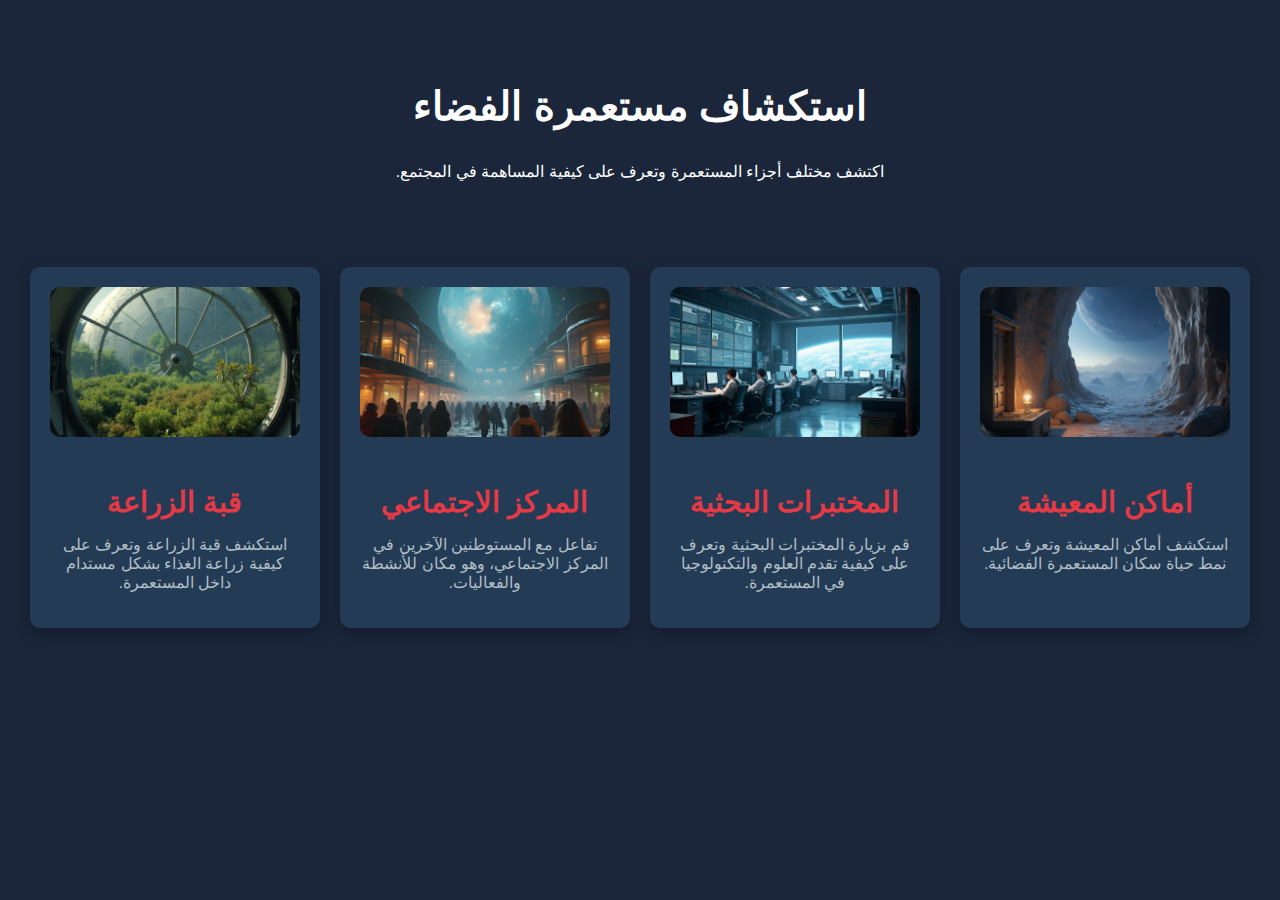
<file: colony_exploration_page.html>
<!DOCTYPE html>
<html lang="ar">
<head>
    <meta charset="UTF-8">
    <meta name="viewport" content="width=device-width, initial-scale=1.0">
    <title>مستعمرة الفضاء الافتراضية - استكشاف المستعمرة</title>
    <link rel="stylesheet" href="styles.css">
    <style>
        /* Colony Exploration Page Styles */
        body {
            margin: 0;
            font-family: Arial, sans-serif;
            background: #1b263b;
            color: #ffffff;
            direction: rtl;
        }
        .exploration-container {
            display: flex;
            flex-direction: column;
            align-items: center;
            padding: 50px;
        }
        .exploration-header {
            text-align: center;
            margin-bottom: 40px;
        }
        .exploration-header h2 {
            font-size: 2.5rem;
        }
        .exploration-grid {
            display: grid;
            grid-template-columns: repeat(auto-fit, minmax(250px, 1fr));
            gap: 60px;
            margin-top: 20px;
            justify-items: center;
            width: 100%;
            max-width: 1200px;
        }
        .exploration-area {
            background-color: #243b55;
            padding: 20px;
            margin: 10px;
            border-radius: 10px;
            box-shadow: 0 5px 15px rgba(0, 0, 0, 0.3);
            transition: transform 0.3s ease-in-out;
            text-align: center;
            cursor: pointer;
            width: 100%;
            max-width: 300px;
        }
        .exploration-area:hover {
            transform: translateY(-10px);
        }
        .exploration-area img {
            width: 100%;
            height: 150px;
            object-fit: cover;
            border-radius: 10px;
            margin-bottom: 15px;
        }
        .exploration-area h3 {
            font-size: 1.8rem;
            color: #e63946;
            margin-bottom: 10px;
        }
        .exploration-area p {
            font-size: 1rem;
            color: #b0bec5;
        }
    </style>
</head>
<body>
    <!-- Colony Exploration Page -->
    <div class="exploration-container">
        <div class="exploration-header">
            <h2>استكشاف مستعمرة الفضاء</h2>
            <p>اكتشف مختلف أجزاء المستعمرة وتعرف على كيفية المساهمة في المجتمع.</p>
        </div>
        <div class="exploration-grid">
            <!-- Living Quarters Area -->
            <div class="exploration-area" onclick="exploreArea('أماكن المعيشة')">
                <img src="assets/living_quarters.png" alt="أماكن المعيشة">
                <h3>أماكن المعيشة</h3>
                <p>استكشف أماكن المعيشة وتعرف على نمط حياة سكان المستعمرة الفضائية.</p>
            </div>
            <!-- Research Lab Area -->
            <div class="exploration-area" onclick="exploreArea('المختبرات البحثية')">
                <img src="assets/research_lab.png" alt="المختبرات البحثية">
                <h3>المختبرات البحثية</h3>
                <p>قم بزيارة المختبرات البحثية وتعرف على كيفية تقدم العلوم والتكنولوجيا في المستعمرة.</p>
            </div>
            <!-- Community Hub Area -->
            <div class="exploration-area" onclick="exploreArea('المركز الاجتماعي')">
                <img src="assets/community_hub.png" alt="المركز الاجتماعي">
                <h3>المركز الاجتماعي</h3>
                <p>تفاعل مع المستوطنين الآخرين في المركز الاجتماعي، وهو مكان للأنشطة والفعاليات.</p>
            </div>
            <!-- Agriculture Dome Area -->
            <div class="exploration-area" onclick="exploreArea('قبة الزراعة')">
                <img src="assets/agriculture_dome.png" alt="قبة الزراعة">
                <h3>قبة الزراعة</h3>
                <p>استكشف قبة الزراعة وتعرف على كيفية زراعة الغذاء بشكل مستدام داخل المستعمرة.</p>
            </div>
        </div>
    </div>

    <script>
        function exploreArea(areaName) {
            alert(`مرحبًا بك في ${areaName}! هذه المنطقة قيد التطوير، ترقب المزيد من التحديثات.`);
        }
    </script>
</body>
</html>
</file>
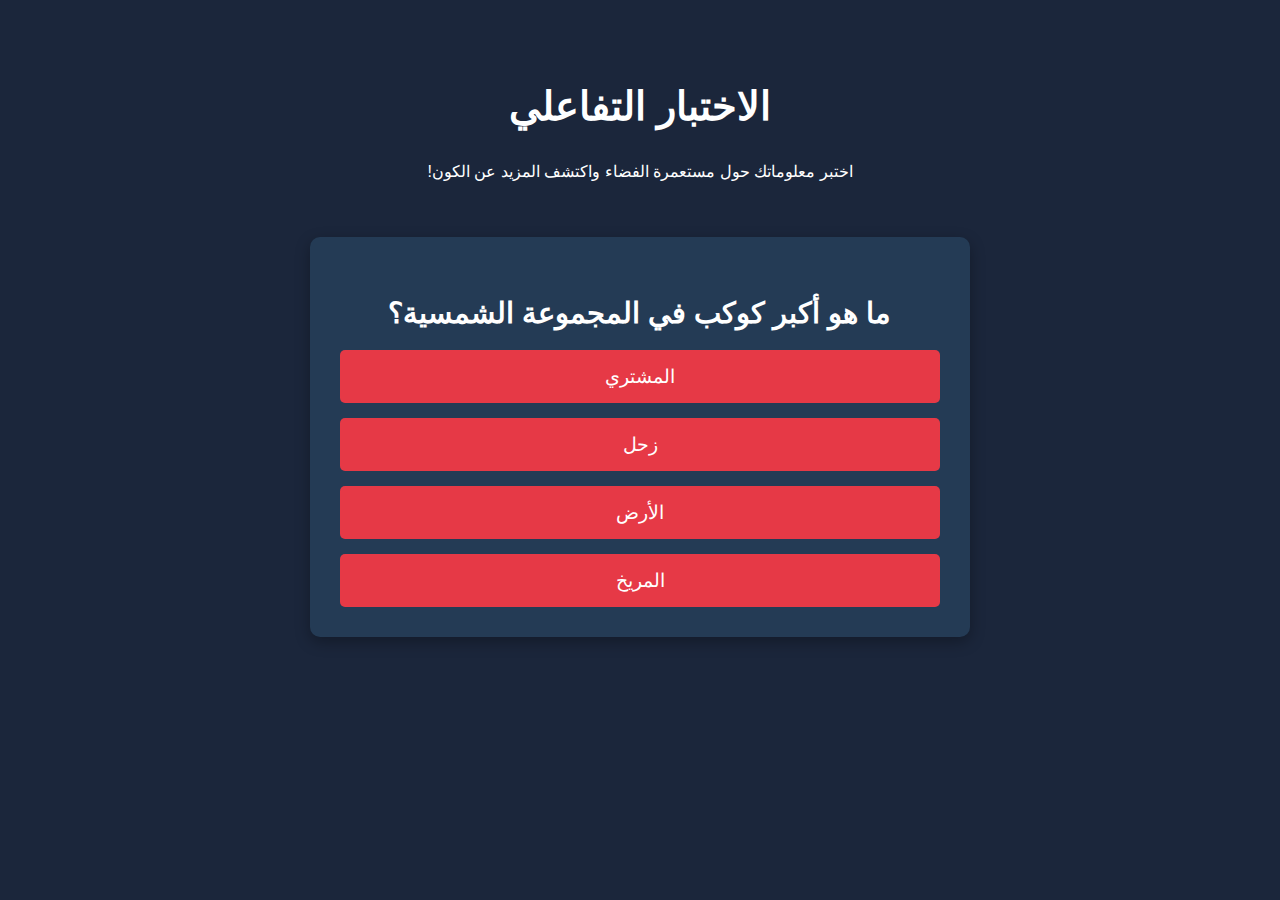
<file: Interactive_Quiz.html>
<!DOCTYPE html>
<html lang="ar">
<head>
    <meta charset="UTF-8">
    <meta name="viewport" content="width=device-width, initial-scale=1.0">
    <title>مستعمرة الفضاء الافتراضية - الاختبار التفاعلي</title>
    <link rel="stylesheet" href="styles.css">
    <style>
        /* Interactive Quiz Page Styles */
        body {
            margin: 0;
            font-family: Arial, sans-serif;
            background: #1b263b;
            color: #ffffff;
            direction: rtl;
        }
        .quiz-container {
            display: flex;
            flex-direction: column;
            align-items: center;
            padding: 50px;
        }
        .quiz-header {
            text-align: center;
            margin-bottom: 40px;
        }
        .quiz-header h2 {
            font-size: 2.5rem;
        }
        .question-box {
            background-color: #243b55;
            padding: 30px;
            border-radius: 10px;
            box-shadow: 0 5px 15px rgba(0, 0, 0, 0.3);
            text-align: center;
            max-width: 600px;
            width: 100%;
            margin-bottom: 30px;
        }
        .question-box h3 {
            font-size: 1.8rem;
            margin-bottom: 20px;
        }
        .options {
            display: flex;
            flex-direction: column;
            gap: 15px;
        }
        .options button {
            padding: 15px;
            background-color: #e63946;
            color: #ffffff;
            border: none;
            border-radius: 5px;
            font-size: 1.2rem;
            cursor: pointer;
            transition: background-color 0.3s;
        }
        .options button:hover {
            background-color: #d62839;
        }
    </style>
</head>
<body>
    <!-- Interactive Quiz Page -->
    <div class="quiz-container">
        <div class="quiz-header">
            <h2>الاختبار التفاعلي</h2>
            <p>اختبر معلوماتك حول مستعمرة الفضاء واكتشف المزيد عن الكون!</p>
        </div>
        <div class="question-box" id="questionBox">
            <h3 id="questionText">ما هو أكبر كوكب في المجموعة الشمسية؟</h3>
            <div class="options" id="optionsContainer">
                <button onclick="checkAnswer('المشتري')">المشتري</button>
                <button onclick="checkAnswer('زحل')">زحل</button>
                <button onclick="checkAnswer('الأرض')">الأرض</button>
                <button onclick="checkAnswer('المريخ')">المريخ</button>
            </div>
        </div>
    </div>

    <script>
        function checkAnswer(selectedAnswer) {
            const correctAnswer = 'المشتري';
            if (selectedAnswer === correctAnswer) {
                alert('إجابة صحيحة! المشتري هو أكبر كوكب في المجموعة الشمسية.');
            } else {
                alert('إجابة خاطئة. حاول مرة أخرى!');
            }
        }
    </script>
</body>
</html>
</file>
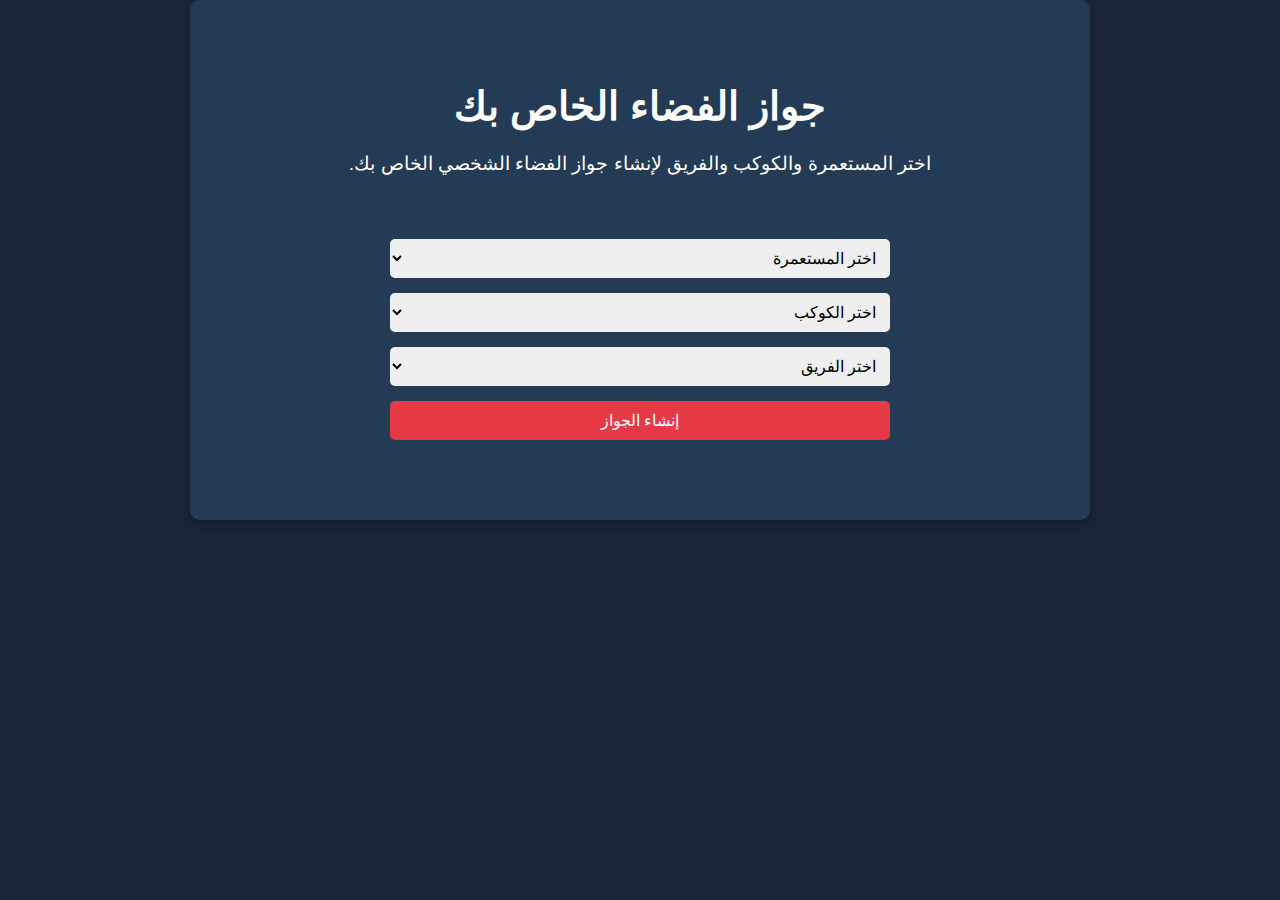
<file: space_passport_page.html>
<!DOCTYPE html>
<html lang="ar">
<head>
    <meta charset="UTF-8">
    <meta name="viewport" content="width=device-width, initial-scale=1.0">
    <title>مستعمرة الفضاء الافتراضية - جواز الفضاء</title>
    <link rel="stylesheet" href="styles.css">
    <style>
        /* Space Passport Page Styles */
        body {
            margin: 0;
            font-family: Arial, sans-serif;
            background: #1b263b;
            color: #ffffff;
            direction: rtl;
        }
        .passport-container {
            display: flex;
            flex-direction: column;
            align-items: center;
            padding: 50px;
        }
        .passport-header {
            text-align: center;
            margin-bottom: 40px;
        }
        .passport-header h2 {
            font-size: 2.5rem;
        }
        .passport-form {
            display: flex;
            flex-direction: column;
            gap: 15px;
            width: 100%;
            max-width: 500px;
        }
        .passport-form select, .passport-form button {
            padding: 10px;
            border: none;
            border-radius: 5px;
            font-size: 1rem;
        }
        .passport-form button {
            background-color: #e63946;
            color: #ffffff;
            cursor: pointer;
            transition: background-color 0.3s;
        }
        .passport-form button:hover {
            background-color: #d62839;
        }
        .passport-result {
            margin-top: 30px;
            text-align: center;
            font-size: 1.2rem;
            color: #b0bec5;
        }
    </style>
</head>
<body>
    <!-- Space Passport Page -->
    <div class="passport-container">
        <div class="passport-header">
            <h2>جواز الفضاء الخاص بك</h2>
            <p>اختر المستعمرة والكوكب والفريق لإنشاء جواز الفضاء الشخصي الخاص بك.</p>
        </div>
        <form class="passport-form" id="passportForm">
            <select id="colony" name="colony" required>
                <option value="">اختر المستعمرة</option>
                <option value="مستعمرة أ">مستعمرة أ</option>
                <option value="مستعمرة ب">مستعمرة ب</option>
                <option value="مستعمرة ج">مستعمرة ج</option>
            </select>
            <select id="planet" name="planet" required>
                <option value="">اختر الكوكب</option>
                <option value="المريخ">المريخ</option>
                <option value="المشتري">المشتري</option>
                <option value="الزهرة">الزهرة</option>
            </select>
            <select id="team" name="team" required>
                <option value="">اختر الفريق</option>
                <option value="المستكشفون">المستكشفون</option>
                <option value="البناؤون">البناؤون</option>
                <option value="العلماء">العلماء</option>
            </select>
            <button type="button" onclick="generatePassport()">إنشاء الجواز</button>
        </form>
        <div class="passport-result" id="passportResult"></div>
    </div>

    <script>
        function generatePassport() {
            const colony = document.getElementById('colony').value;
            const planet = document.getElementById('planet').value;
            const team = document.getElementById('team').value;
            
            if (colony && planet && team) {
                const passportMessage = `تم تعيينك في فريق ${team} في ${colony} على كوكب ${planet}. تهانينا على بداية رحلتك!`;
                document.getElementById('passportResult').textContent = passportMessage;
            } else {
                alert('يرجى اختيار جميع الخيارات لإنشاء جواز الفضاء الخاص بك.');
            }
        }
    </script>
</body>
</html>
</file>
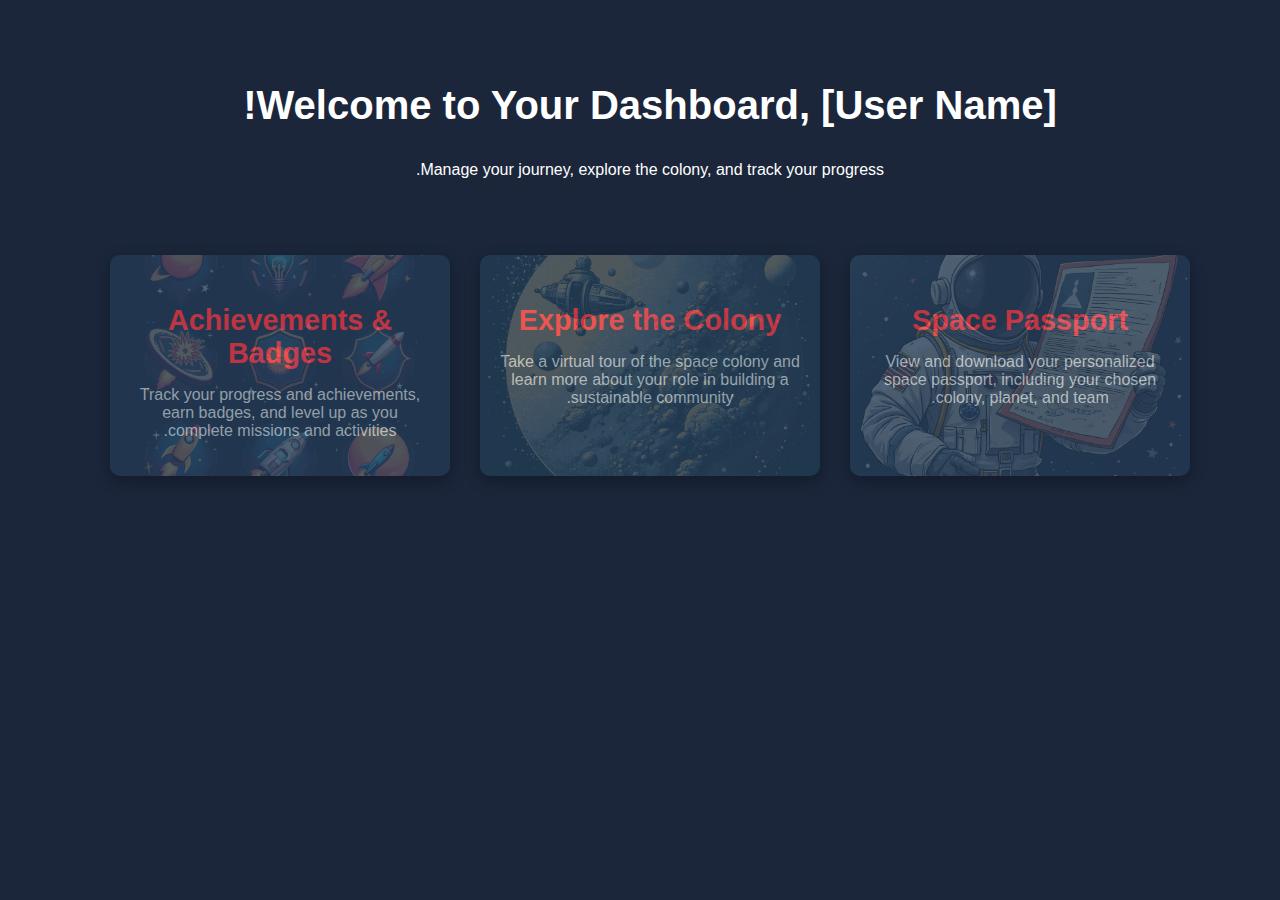
<file: user_dashboard.html>
<!DOCTYPE html>
<html lang="en">
<head>
    <meta charset="UTF-8">
    <meta name="viewport" content="width=device-width, initial-scale=1.0">
    <title>Virtual Space Colony - User Dashboard</title>
    <link rel="stylesheet" href="styles.css">
    <style>
        /* User Dashboard Page Styles */
        body {
            margin: 0;
            font-family: Arial, sans-serif;
            background: #1b263b;
            color: #ffffff;
        }
        .dashboard-container {
            display: flex;
            flex-direction: column;
            align-items: center;
            padding: 50px;
        }
        .dashboard-header {
            text-align: center;
            margin-bottom: 40px;
        }
        .dashboard-header h2 {
            font-size: 2.5rem;
        }
        .dashboard-options {
            display: flex;
            flex-wrap: wrap;
            gap: 30px;
            justify-content: center;
        }
        .dashboard-option {
            background-color: #243b55;
            padding: 20px;
            border-radius: 10px;
            box-shadow: 0 5px 15px rgba(0, 0, 0, 0.3);
            transition: transform 0.3s ease-in-out;
            width: 300px;
            cursor: pointer;
            text-align: center;
            position: relative;
            overflow: hidden;
        }
        .dashboard-option:hover {
            transform: translateY(-10px);
        }
        .dashboard-option h3 {
            font-size: 1.8rem;
            margin-bottom: 10px;
            color: #e63946;
        }
        .dashboard-option p {
            font-size: 1rem;
            color: #b0bec5;
        }
        .dashboard-option img {
            position: absolute;
            top: 0;
            left: 0;
            width: 100%;
            height: 100%;
            object-fit: cover;
            opacity: 0.2;
            transition: opacity 0.3s ease-in-out;
        }
        .dashboard-option:hover img {
            opacity: 0.5;
        }
    </style>
</head>
<body>
    <!-- User Dashboard Page -->
    <div class="dashboard-container">
        <div class="dashboard-header">
            <h2>Welcome to Your Dashboard, [User Name]!</h2>
            <p>Manage your journey, explore the colony, and track your progress.</p>
        </div>
        <div class="dashboard-options">
            <!-- Space Passport Option -->
            <div class="dashboard-option" onclick="navigateTo('space_passport_page.html')">
                <img src="assets/Passportspace.png" alt="Space Passport Background">
                <h3>Space Passport</h3>
                <p>View and download your personalized space passport, including your chosen colony, planet, and team.</p>
            </div>
            <!-- Colony Exploration Option -->
            <div class="dashboard-option" onclick="navigateTo('colony_exploration_page.html')">
                <img src="assets/colonyexplore.png" alt="Colony Exploration Background">
                <h3>Explore the Colony</h3>
                <p>Take a virtual tour of the space colony and learn more about your role in building a sustainable community.</p>
            </div>
            <!-- Achievements and Badges Option -->
            <div class="dashboard-option" onclick="navigateTo('achievements_badges_page.html')">
                <img src="assets/achievementsbadges.png" alt="Achievements & Badges Background">
                <h3>Achievements & Badges</h3>
                <p>Track your progress and achievements, earn badges, and level up as you complete missions and activities.</p>
            </div>
        </div>
    </div>

    <script>
        function navigateTo(page) {
            window.location.href = page;
        }
    </script>
</body>
</html>
</file>
<file: styles.css>
/* styles.css */

body {
    font-family: 'Roboto', sans-serif;
    margin: 0;
    padding: 0;
    box-sizing: border-box;
    background-color: #0d1b2a;
    color: #ffffff;
}

.hero-section {
    display: flex;
    align-items: center;
    justify-content: space-between;
    padding: 50px;
    height: 100vh;
    background: linear-gradient(to bottom right, #141e30, #243b55);
    position: relative;
    overflow: hidden;
}

.hero-content {
    max-width: 600px;
    z-index: 2;
}

.hero-content h1 {
    font-size: 3rem;
    margin-bottom: 20px;
    color: #ffffff;
}

.hero-content p {
    font-size: 1.2rem;
    margin-bottom: 30px;
    line-height: 1.6;
    color: #b0bec5;
}

.cta-button {
    display: inline-block;
    padding: 15px 30px;
    font-size: 1rem;
    text-decoration: none;
    background-color: #e63946;
    color: #ffffff;
    border-radius: 5px;
    transition: background-color 0.3s ease-in-out;
}

.cta-button:hover {
    background-color: #d62839;
}

.hero-visual {
    max-width: 700px;
    z-index: 1;
}

.hero-visual video {
    width: 100%;
    border-radius: 15px;
    box-shadow: 0 10px 20px rgba(0, 0, 0, 0.5);
}

/* Responsive Design */
@media (max-width: 768px) {
    .hero-section {
        flex-direction: column;
        text-align: center;
        padding: 20px;
        height: auto;
    }

    .hero-content {
        margin-bottom: 20px;
    }

    .hero-visual {
        width: 100%;
    }
}
/* Core Features Section */
.core-features-section {
    padding: 50px;
    background-color: #1b263b;
    color: #ffffff;
}

.features-container {
    max-width: 1200px;
    margin: 0 auto;
    text-align: center;
}

.features-container h2 {
    font-size: 2.5rem;
    margin-bottom: 30px;
    color: #ffffff;
}

.features-grid {
    display: grid;
    grid-template-columns: repeat(auto-fit, minmax(250px, 1fr));
    gap: 20px;
}

.feature-card {
    background-color: #2e3b4e;
    padding: 20px;
    border-radius: 10px;
    box-shadow: 0 5px 15px rgba(0, 0, 0, 0.3);
    transition: transform 0.3s ease-in-out;
}

.feature-card:hover {
    transform: translateY(-10px);
}

.feature-card h3 {
    font-size: 1.8rem;
    margin-bottom: 15px;
    color: #e63946;
}

.feature-card p {
    font-size: 1rem;
    line-height: 1.6;
    color: #b0bec5;
}
/* Team Section */
.team-section {
    padding: 50px;
    background-color: #102a43;
    color: #ffffff;
}

.team-container {
    max-width: 1200px;
    margin: 0 auto;
    text-align: center;
}

.team-container h2 {
    font-size: 2.5rem;
    margin-bottom: 30px;
    color: #ffffff;
}

.team-grid {
    display: grid;
    grid-template-columns: repeat(auto-fit, minmax(200px, 1fr));
    gap: 20px;
    justify-items: center;
}

.team-member {
    background-color: #243b55;
    padding: 20px;
    border-radius: 10px;
    box-shadow: 0 5px 15px rgba(0, 0, 0, 0.3);
    transition: transform 0.3s ease-in-out;
}

.team-member:hover {
    transform: translateY(-10px);
}

.team-member img {
    width: 150px;
    height: 150px;
    border-radius: 50%;
    margin-bottom: 15px;
    object-fit: cover;
    box-shadow: 0 4px 8px rgba(0, 0, 0, 0.2);
}

.team-member h3 {
    font-size: 1.5rem;
    margin-bottom: 10px;
    color: #e63946;
}

.team-member p {
    font-size: 1rem;
    color: #b0bec5;
}

    /* Navbar Styles */
    .navbar {
        background-color: #243b55;
        padding: 15px;
        position: sticky;
        top: 0;
        z-index: 1000;
        width: 100%;
    }
    .navbar-container {
        display: flex;
        justify-content: space-around;
        align-items: center;
    }
    .nav-link {
        color: #ffffff;
        text-decoration: none;
        font-size: 1.2rem;
        transition: color 0.3s;
    }
    .nav-link:hover {
        color: #e63946;
    }

    /* Team Section Styles */
    .team-section {
        padding: 50px;
        background-color: #102a43;
        color: #ffffff;
    }
    .team-container {
        max-width: 1200px;
        margin: 0 auto;
        text-align: center;
    }
    .team-container h2 {
        font-size: 2.5rem;
        margin-bottom: 30px;
    }
    .team-grid {
        display: grid;
        grid-template-columns: repeat(auto-fit, minmax(200px, 1fr));
        gap: 20px;
        justify-items: center;
    }
    .team-member {
        background-color: #243b55;
        padding: 20px;
        border-radius: 10px;
        box-shadow: 0 5px 15px rgba(0, 0, 0, 0.3);
        transition: transform 0.3s ease-in-out;
    }
    .team-member:hover {
        transform: translateY(-10px);
    }
    .team-member img {
        width: 150px;
        height: 150px;
        border-radius: 50%;
        margin-bottom: 15px;
        object-fit: cover;
        box-shadow: 0 4px 8px rgba(0, 0, 0, 0.2);
    }
    .team-member h3 {
        font-size: 1.5rem;
        margin-bottom: 10px;
        color: #e63946;
    }
    .team-member p {
        font-size: 1rem;
        color: #b0bec5;
    }

    /* Future Vision Section Styles */
    .future-vision-section {
        padding: 50px;
        background-color: #1b263b;
        color: #ffffff;
    }
    .future-vision-container {
        max-width: 1200px;
        margin: 0 auto;
        text-align: center;
    }
    .future-vision-container h2 {
        font-size: 2.5rem;
        margin-bottom: 30px;
    }
    .future-vision-container ul {
        text-align: left;
        display: inline-block;
        font-size: 1.2rem;
        line-height: 1.8;
    }

    /* Interactive Elements Section Styles */
    .interactive-elements-section {
        padding: 50px;
        background-color: #0d1b2a;
        color: #ffffff;
    }
    .interactive-container {
        max-width: 1200px;
        margin: 0 auto;
        text-align: center;
    }
    .interactive-container h2 {
        font-size: 2.5rem;
        margin-bottom: 30px;
    }
    .interactive-grid {
        display: grid;
        grid-template-columns: repeat(auto-fit, minmax(250px, 1fr));
        gap: 20px;
        justify-items: center;
    }
    .interactive-feature {
        background-color: #243b55;
        padding: 20px;
        border-radius: 10px;
        box-shadow: 0 5px 15px rgba(0, 0, 0, 0.3);
        transition: transform 0.3s ease-in-out;
    }
    .interactive-feature:hover {
        transform: translateY(-10px);
    }
    .interactive-feature button {
        background-color: #e63946;
        color: #ffffff;
        border: none;
        padding: 10px 20px;
        margin-top: 10px;
        border-radius: 5px;
        cursor: pointer;
        transition: background-color 0.3s;
    }
    .interactive-feature button:hover {
        background-color: #d62839;
    }
 /* Footer Section Styles */
 .footer {
    background-color: #102a43;
    color: #ffffff;
    padding: 20px;
    text-align: center;
    margin-top: 50px;
}
.footer p {
    margin: 5px 0;
}
.footer a {
    color: #e63946;
    text-decoration: none;
    transition: color 0.3s;
}
.footer a:hover {
    color: #d62839;
}
/* Registration Section Styles */
.registration-section {
    padding: 50px;
    background-color: #1b263b;
    color: #ffffff;
}
.registration-container {
    max-width: 600px;
    margin: 0 auto;
    text-align: center;
    background-color: #243b55;
    padding: 30px;
    border-radius: 10px;
    box-shadow: 0 5px 15px rgba(0, 0, 0, 0.3);
}
.registration-container h2 {
    font-size: 2rem;
    margin-bottom: 20px;
}
.registration-form {
    display: flex;
    flex-direction: column;
    gap: 15px;
}
.registration-form input {
    padding: 10px;
    border: none;
    border-radius: 5px;
    font-size: 1rem;
}
.registration-form button {
    background-color: #e63946;
    color: #ffffff;
    border: none;
    padding: 15px;
    border-radius: 5px;
    font-size: 1.2rem;
    cursor: pointer;
    transition: background-color 0.3s;
}
.registration-form button:hover {
    background-color: #d62839;
}

/* Space Passport Section Styles */
.passport-section {
    padding: 50px;
    background-color: #102a43;
    color: #ffffff;
    text-align: center;
}
.passport-container {
    max-width: 800px;
    margin: 0 auto;
}
.passport-container h2 {
    font-size: 2.5rem;
    margin-bottom: 20px;
}
.passport-container p {
    font-size: 1.2rem;
    line-height: 1.6;
}

/* Colony Exploration Section Styles */
.colony-exploration-section {
    padding: 50px;
    background-color: #0d1b2a;
    color: #ffffff;
    text-align: center;
}
.colony-container {
    max-width: 1000px;
    margin: 0 auto;
}
.colony-container img {
    width: 100%;
    border-radius: 10px;
    box-shadow: 0 5px 15px rgba(0, 0, 0, 0.3);
    margin-top: 20px;
}
 /* Registration and Login Page Styles */
 .auth-section {
    padding: 50px;
    background-color: #1b263b;
    color: #ffffff;
    display: flex;
    justify-content: center;
    align-items: center;
    height: 100vh;
}
.auth-container {
    max-width: 800px;
    background-color: #243b55;
    padding: 30px;
    border-radius: 10px;
    box-shadow: 0 5px 15px rgba(0, 0, 0, 0.3);
    display: flex;
    flex-direction: column;
    align-items: center;
}
.auth-container h2 {
    font-size: 2rem;
    margin-bottom: 20px;
}
.auth-form {
    display: flex;
    flex-direction: column;
    gap: 15px;
    width: 100%;
}
.auth-form input {
    padding: 10px;
    border: none;
    border-radius: 5px;
    font-size: 1rem;
}
.auth-form button {
    background-color: #e63946;
    color: #ffffff;
    border: none;
    padding: 15px;
    border-radius: 5px;
    font-size: 1.2rem;
    cursor: pointer;
    transition: background-color 0.3s;
}
.auth-form button:hover {
    background-color: #d62839;
}
.toggle-link {
    margin-top: 10px;
    color: #e63946;
    cursor: pointer;
    text-decoration: none;
    transition: color 0.3s;
}
.toggle-link:hover {
    color: #ffffff;
}
/* Dashboard Page Styles */
.dashboard-section {
    padding: 50px;
    background-color: #1b263b;
    color: #ffffff;
    min-height: 100vh;
    display: flex;
    flex-direction: column;
    align-items: center;
}
.dashboard-container {
    max-width: 1200px;
    width: 100%;
    text-align: center;
}
.dashboard-header {
    margin-bottom: 30px;
}
.dashboard-header h2 {
    font-size: 2.5rem;
}
.dashboard-options {
    display: flex;
    flex-wrap: wrap;
    gap: 30px;
    justify-content: center;
    margin-top: 20px;
}
.dashboard-option {
    background-color: #243b55;
    padding: 20px;
    border-radius: 10px;
    box-shadow: 0 5px 15px rgba(0, 0, 0, 0.3);
    transition: transform 0.3s ease-in-out;
    width: 300px;
    cursor: pointer;
}
.dashboard-option:hover {
    transform: translateY(-10px);
}
.dashboard-option h3 {
    font-size: 1.8rem;
    margin-bottom: 10px;
    color: #e63946;
}
.dashboard-option p {
    font-size: 1rem;
    color: #b0bec5;
}
/* Space Passport Page Styles */
.passport-section {
    padding: 50px;
    background-color: #1b263b;
    color: #ffffff;
    min-height: 100vh;
    display: flex;
    flex-direction: column;
    align-items: center;
}
.passport-container {
    max-width: 800px;
    background-color: #243b55;
    padding: 30px;
    border-radius: 10px;
    box-shadow: 0 5px 15px rgba(0, 0, 0, 0.3);
    text-align: center;
}
.passport-container h2 {
    font-size: 2.5rem;
    margin-bottom: 20px;
}
.passport-form {
    display: flex;
    flex-direction: column;
    gap: 15px;
}
.passport-form select, .passport-form button {
    padding: 10px;
    border: none;
    border-radius: 5px;
    font-size: 1rem;
}
.passport-form button {
    background-color: #e63946;
    color: #ffffff;
    cursor: pointer;
    transition: background-color 0.3s;
}
.passport-form button:hover {
    background-color: #d62839;
}
.compatibility-result {
    margin-top: 20px;
    font-size: 1.2rem;
    color: #b0bec5;
}
/* Colony Exploration Page Styles */
.exploration-section {
    padding: 50px;
    background-color: #1b263b;
    color: #ffffff;
    min-height: 100vh;
    display: flex;
    flex-direction: column;
    align-items: center;
}
.exploration-container {
    max-width: 1200px;
    text-align: center;
}
.exploration-header {
    margin-bottom: 30px;
}
.exploration-header h2 {
    font-size: 2.5rem;
}
.exploration-grid {
    display: grid;
    grid-template-columns: repeat(auto-fit, minmax(250px, 1fr));
    gap: 30px;
    margin-top: 20px;
}
.exploration-area {
    background-color: #243b55;
    padding: 20px;
    border-radius: 10px;
    box-shadow: 0 5px 15px rgba(0, 0, 0, 0.3);
    transition: transform 0.3s ease-in-out;
    cursor: pointer;
}
.exploration-area:hover {
    transform: translateY(-10px);
}
.exploration-area img {
    width: 100%;
    height: 150px;
    object-fit: cover;
    border-radius: 10px;
    margin-bottom: 15px;
}
.exploration-area h3 {
    font-size: 1.8rem;
    color: #e63946;
    margin-bottom: 10px;
}
.exploration-area p {
    font-size: 1rem;
    color: #b0bec5;
}
/* General Page Styles */
body {
    margin: 0;
    font-family: Arial, sans-serif;
    background: #1b263b;
    color: #ffffff;
}
.page-container {
    display: flex;
    justify-content: center;
    align-items: center;
    height: 100vh;
}
.auth-container {
    background-color: #243b55;
    padding: 30px;
    border-radius: 10px;
    box-shadow: 0 5px 15px rgba(0, 0, 0, 0.5);
    text-align: center;
    max-width: 400px;
    width: 100%;
}
.auth-container h2 {
    margin-bottom: 20px;
    font-size: 2rem;
}
.auth-form input {
    width: calc(100% - 20px);
    padding: 10px;
    margin: 10px 0;
    border: none;
    border-radius: 5px;
    font-size: 1rem;
}
.auth-form button {
    width: 100%;
    padding: 15px;
    background-color: #e63946;
    color: #ffffff;
    border: none;
    border-radius: 5px;
    font-size: 1.2rem;
    cursor: pointer;
    transition: background-color 0.3s;
}
.auth-form button:hover {
    background-color: #d62839;
}
.toggle-link {
    margin-top: 15px;
    color: #e63946;
    cursor: pointer;
    text-decoration: none;
    transition: color 0.3s;
}
.toggle-link:hover {
    color: #ffffff;
}
        /* Homepage Styles */
        body {
            margin: 0;
            font-family: Arial, sans-serif;
            background: #1b263b;
            color: #ffffff;
            direction: rtl;
        }
        .homepage-container {
            display: flex;
            flex-direction: column;
            align-items: center;
            padding: 50px;
        }
        .homepage-header {
            text-align: center;
            margin-bottom: 40px;
        }
        .homepage-header h1 {
            font-size: 3rem;
            margin-bottom: 20px;
        }
        .nav {
            background-color: #243b55;
            padding: 15px;
            width: 100%;
            display: flex;
            justify-content: center;
            gap: 20px;
        }
        .nav a {
            color: #e63946;
            text-decoration: none;
            font-size: 1.2rem;
            transition: color 0.3s;
        }
        .nav a:hover {
            color: #ffffff;
        }
        .features-grid {
            display: grid;
            grid-template-columns: repeat(auto-fit, minmax(250px, 1fr));
            gap: 40px;
            justify-items: center;
            width: 100%;
            max-width: 1200px;
        }
        .feature {
            background-color: #243b55;
            padding: 20px;
            border-radius: 10px;
            box-shadow: 0 5px 15px rgba(0, 0, 0, 0.3);
            text-align: center;
            cursor: pointer;
            width: 100%;
            max-width: 300px;
        }
        .feature img {
            width: 100%;
            height: 150px;
            object-fit: cover;
            border-radius: 10px;
            margin-bottom: 15px;
        }
        .feature h3 {
            font-size: 1.8rem;
            color: #e63946;
            margin-bottom: 10px;
        }
        .feature p {
            font-size: 1rem;
            color: #b0bec5;
        }
</file>
